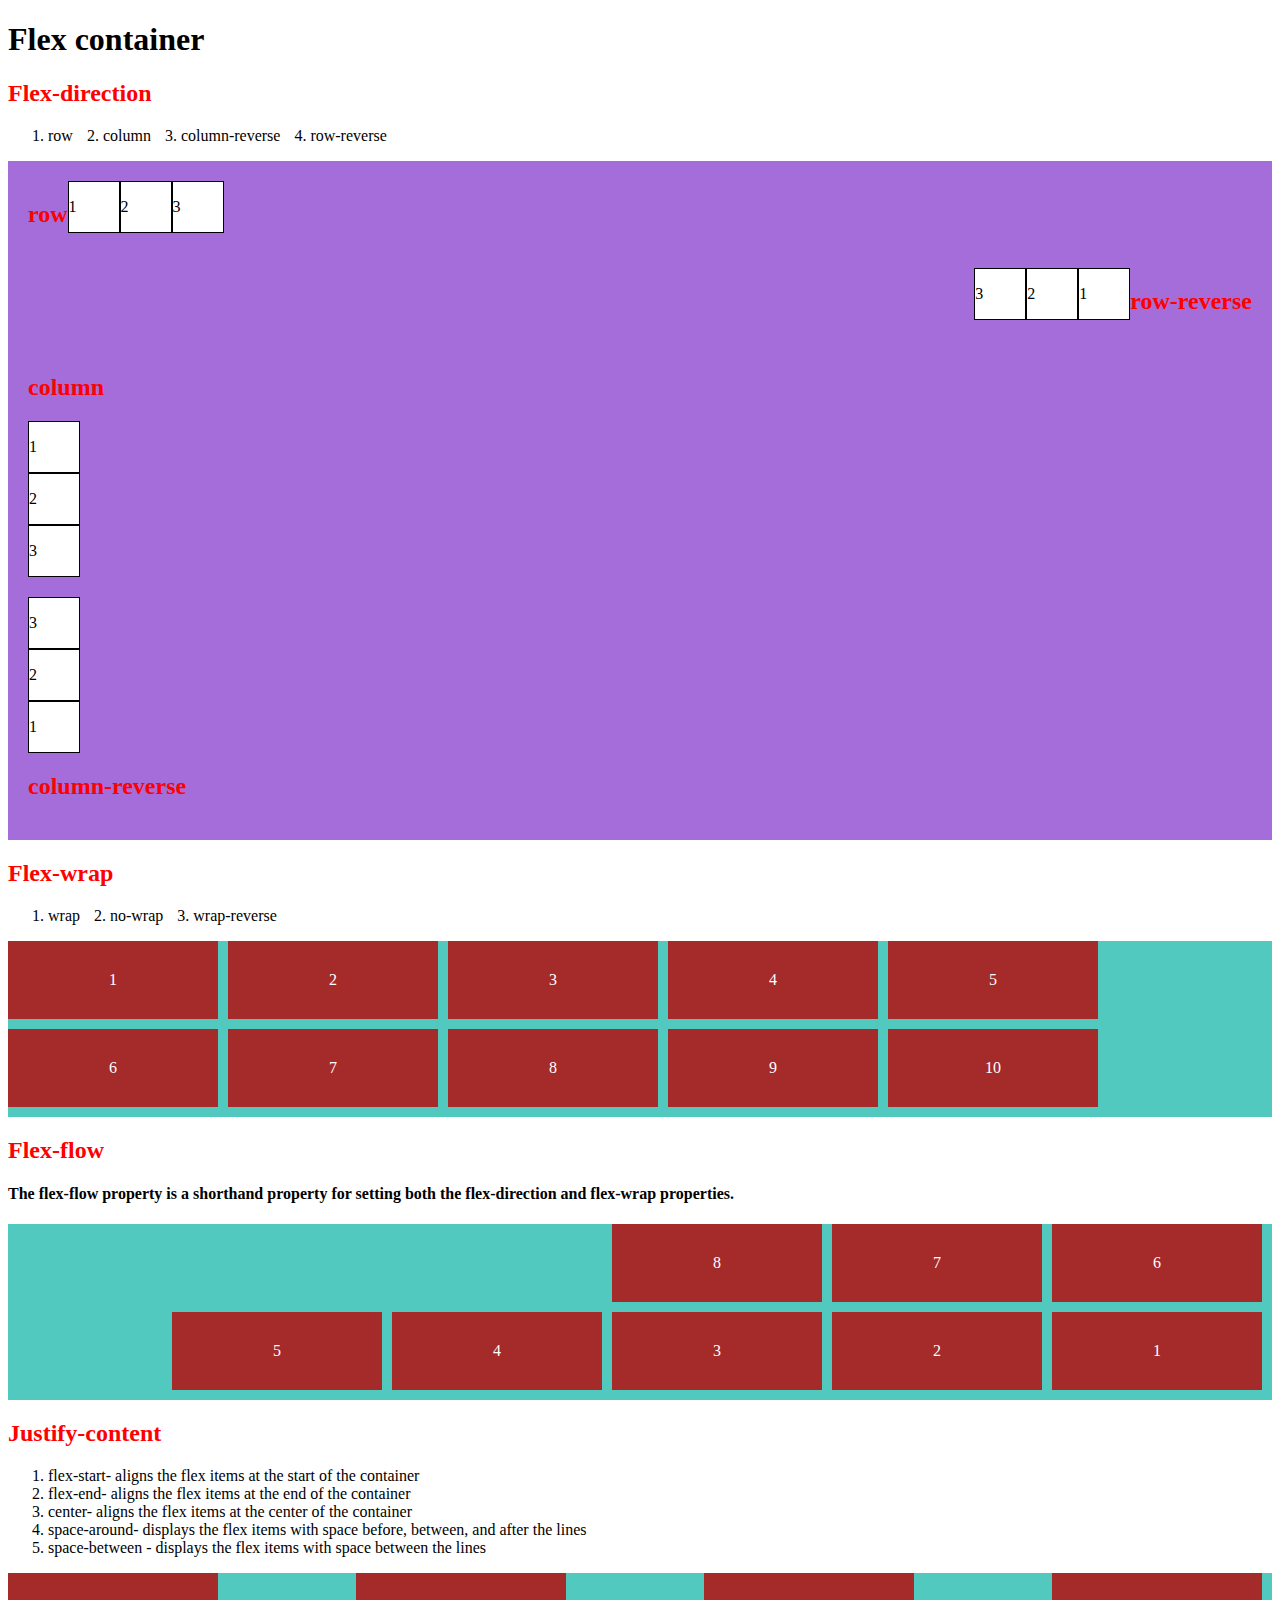
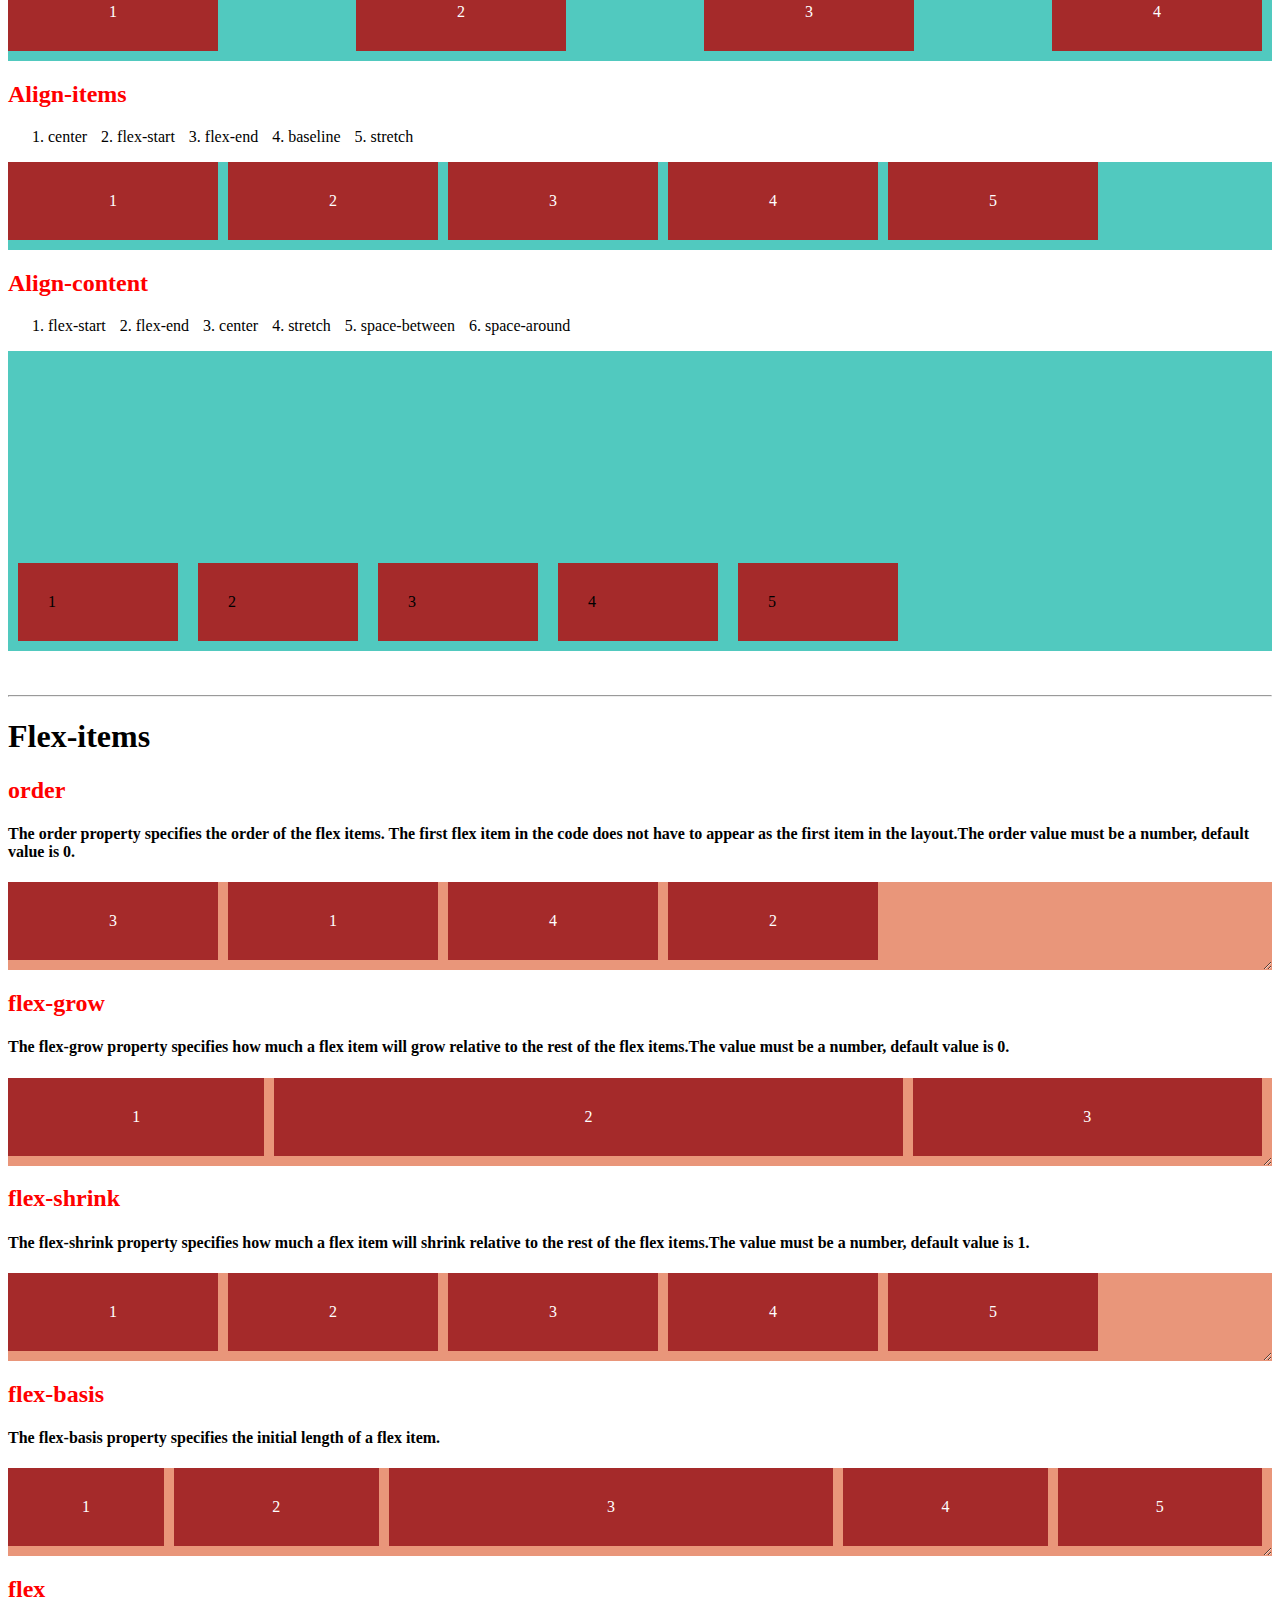
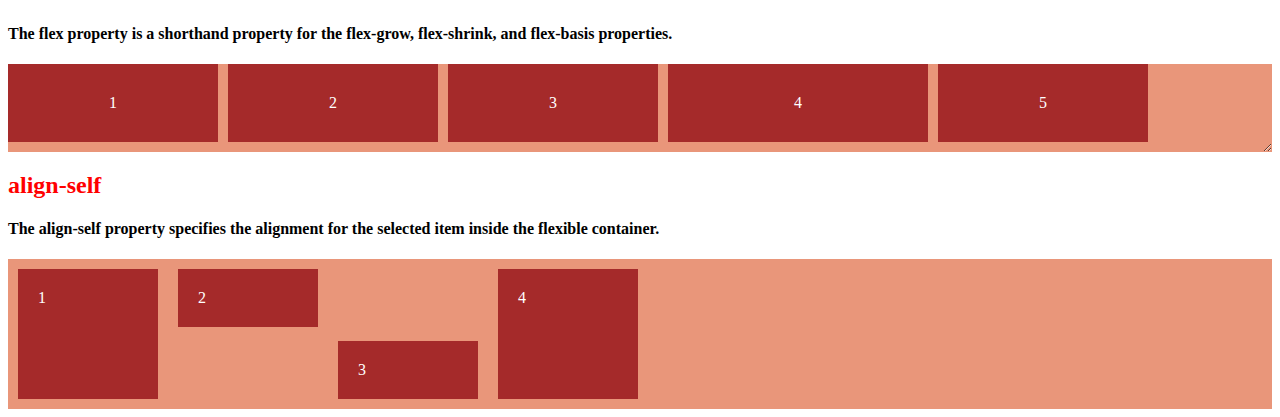
<file: flex/index.html>
<!DOCTYPE html>
<html lang="en">
<head>
    <meta charset="UTF-8">
    <meta http-equiv="X-UA-Compatible" content="IE=edge">
    <meta name="viewport" content="width=device-width, initial-scale=1.0">
    <title>Document</title>
    <link rel="stylesheet" href="./css/style.css">
</head>
<body>

    <h1>Flex container</h1>
    <h2>Flex-direction</h2>
    <ol class="flexli">
        <li>row</li>
        <li>column</li>
        <li>column-reverse</li>
        <li>row-reverse</li>
    </ol>
   <div class="flexdirect">
    
    <div class="directitem">
        <h2>row</h2>
        <div>1</div>
        <div>2</div>
        <div>3</div>
    </div>
    
    <div class="directitem">
        <h2>row-reverse</h2>
        <div>1</div>
        <div>2</div>
        <div>3</div>
    </div>
    
    <div class="directitem">
        <h2>column</h2>
        <div>1</div>
        <div>2</div>
        <div>3</div>
    </div>
    <div class="directitem">
        <h2>column-reverse</h2>

        <div>1</div>
        <div>2</div>
        <div>3</div>
    </div> 

   </div>
    
  
    
    
    <h2>Flex-wrap</h2>
    <ol  class="flexli">
        <li>wrap</li>
        <li>no-wrap</li>
        <li>wrap-reverse</li>
    </ol>
    <div class="flexwrap">
        <div>1</div>
        <div>2</div>
        <div>3</div>
        <div>4</div>
        <div>5</div>
        <div>6</div>
        <div>7</div>
        <div>8</div>
        <div>9</div>
        <div>10</div>
    </div>
    <h2>Flex-flow</h2>
    <h4>The flex-flow property is a shorthand property for setting both the flex-direction and flex-wrap properties.</h4>
    <div class="flexflow">
        <div>1</div>
        <div>2</div>
        <div>3</div>
        <div>4</div>
        <div>5</div>
        <div>6</div>
        <div>7</div>
        <div>8</div>
    </div>
    <h2>Justify-content</h2>
    <ol >
        <li>flex-start-  aligns the flex items at the start of the container</li>
        <li>flex-end-  aligns the flex items at the end of the container</li>
        <li>center-   aligns the flex items at the center of the container</li>
        <li>space-around-   displays the flex items with space before, between, and after the lines</li>
        <li>space-between -  displays the flex items with space between the lines</li>
       
    </ol>
    <div class="justify">
        <div>1</div>
        <div>2</div>
        <div>3</div>
        <div>4</div>
    </div>
    <h2>Align-items</h2>
    <ol class="flexli">
        <li>center</li>
        <li>flex-start</li>
        <li>flex-end</li>
        <li>baseline</li>
        <li>stretch</li>
    </ol>
    <div class="alignitem">
        <div>1</div>
        <div>2</div>
        <div>3</div>
        <div>4</div>
        <div>5</div>
    </div>
    <h2>Align-content</h2>
    <ol class="flexli">
        <li>flex-start</li>
        <li>flex-end</li>
        <li>center</li>
        <li>stretch</li>
        <li>space-between</li>
        <li>space-around</li>
    </ol>
    <div class="aligncont">
        <div>1</div>
        <div>2</div>
        <div>3</div>
        <div>4</div>
        <div>5</div>
    </div><br><br>
    <hr>

    <h1>Flex-items</h1>
    <h2>order</h2>
    <h4>The order property specifies the order of the flex items. The first flex item in the code does not have to appear as the first item in the layout.The order value must be a number, default value is 0. </h4>
    <div class="order">
        <div style="order: 2">1</div>
        <div  style="order: 4">2</div>
        <div style="order: 1">3</div>
        <div style="order: 3">4</div>
    </div>
    <h2>flex-grow</h2>
    <h4>The flex-grow property specifies how much a flex item will grow relative to the rest of the flex items.The value must be a number, default value is 0.</h4>
    <div class="flexgrow">
        <div style="flex-grow: 1">1</div>
        <div style="flex-grow: 9">2</div>
        <div style="flex-grow: 3">3</div>
    </div>
    <h2>flex-shrink</h2>
    <h4>The flex-shrink property specifies how much a flex item will shrink relative to the rest of the flex items.The value must be a number, default value is 1.</h4>
    <div class="shrink">
        <div>1</div>
        <div style="flex-shrink: 4"> 2</div>
        <div>3</div>
        <div>4</div>
        <div style="flex-shrink: 8">5</div>
    </div>
    <h2>flex-basis</h2>
    <h4>The flex-basis property specifies the initial length of a flex item.</h4>
    <div class="basis">
        <div  style="flex-basis: 100px">1</div>
        <div>2</div>
        <div  style="flex-basis: 400px">3</div>
        <div>4</div>
        <div>5</div>
    </div>
    <h2>flex</h2>
    <h4>The flex property is a shorthand property for the flex-grow, flex-shrink, and flex-basis properties.</h4>
    <div class="flex">
        <div>1</div>
        <div>2</div>
        <div>3</div>
        <div style="flex: 0 0 200px">4</div>
        <div>5</div>
    </div>
    <h2>align-self</h2>
    <h4>The align-self property specifies the alignment for the selected item inside the flexible container.</h4>
    <div class="self">
        <div>1</div>
        <div style="align-self: flex-start">2</div>
        <div style="align-self: flex-end">3</div>
        <div >4</div>
    </div>
</body>
</html>
</file>
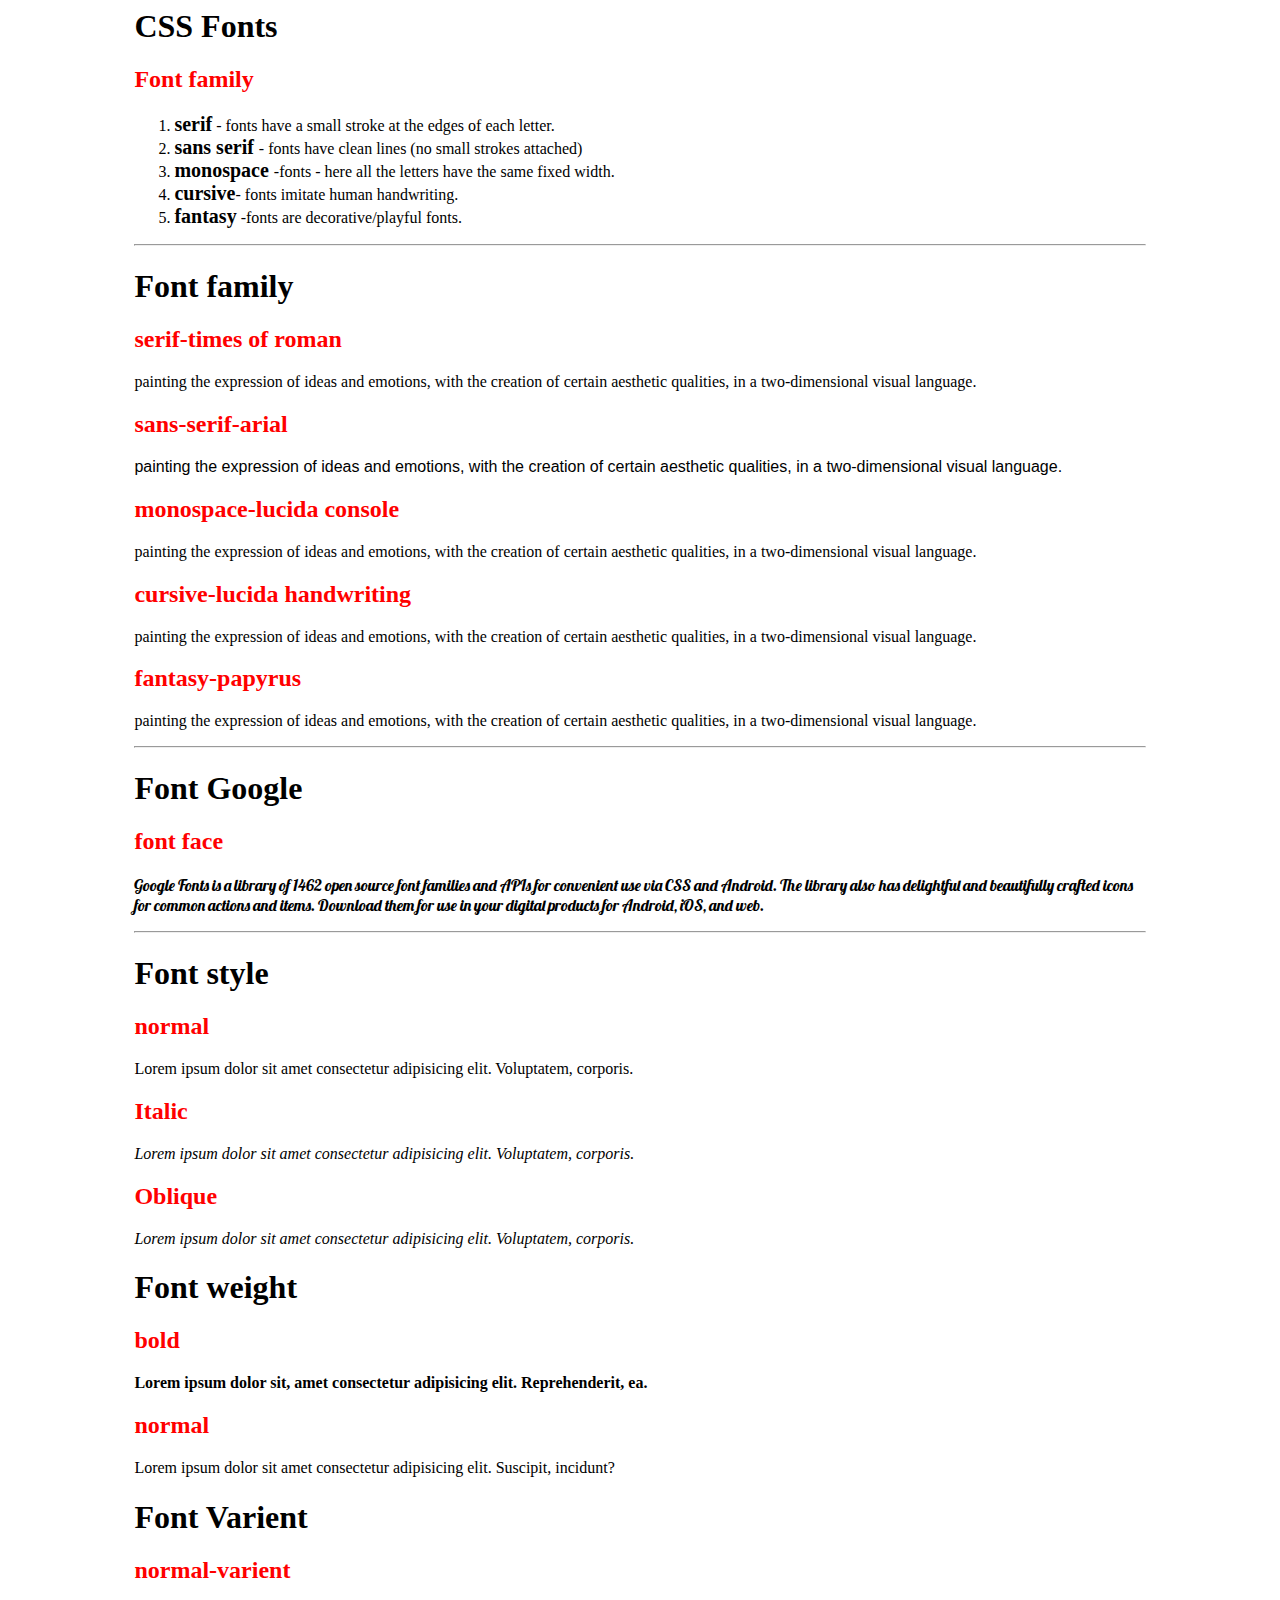
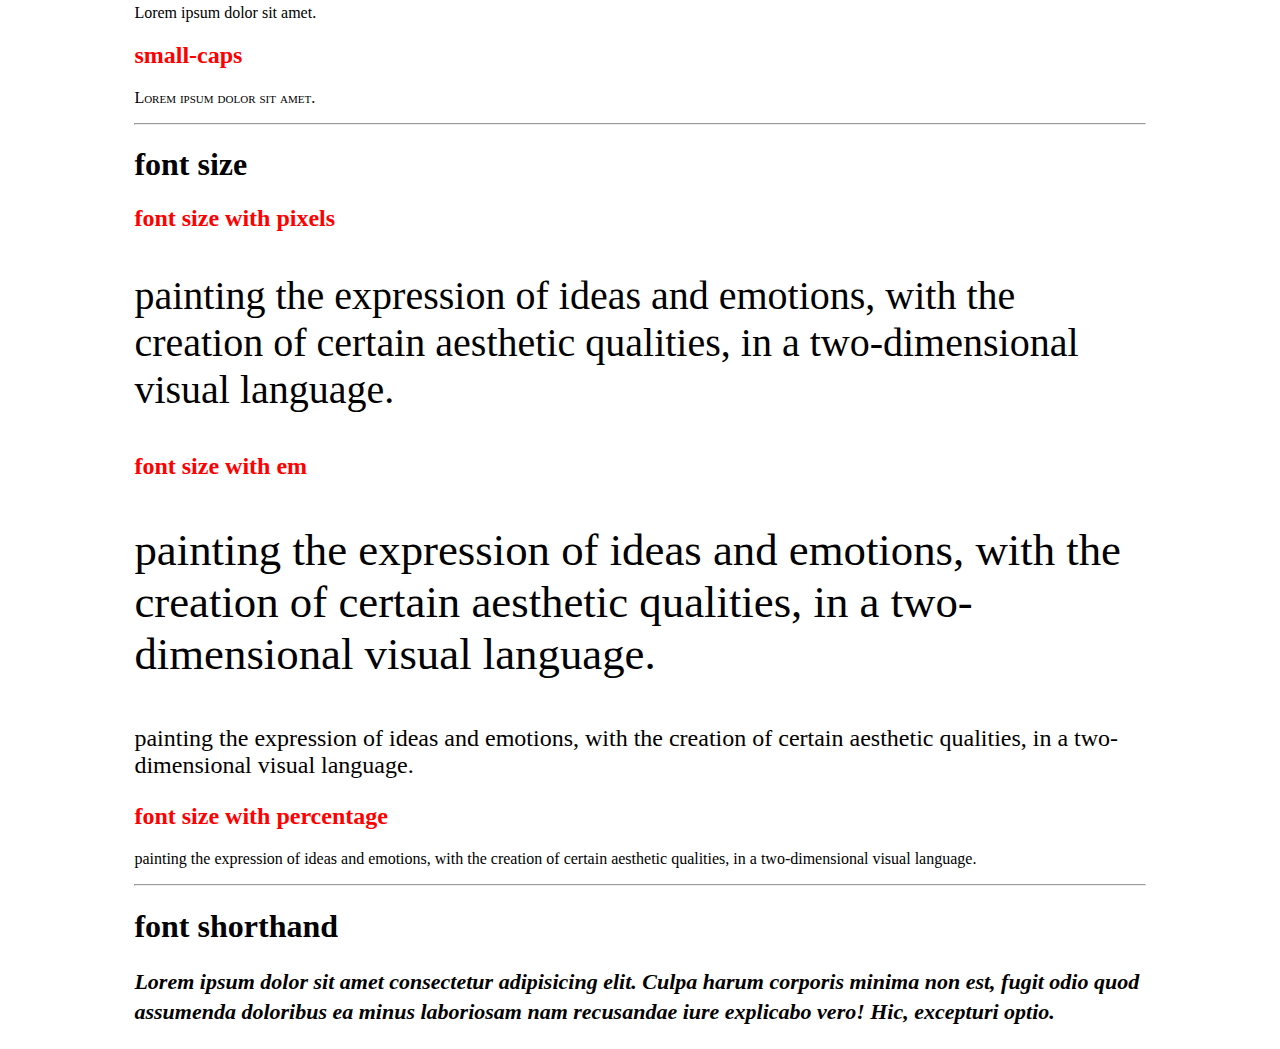
<file: font/index.html>
<html>
 <head>
  <link rel="stylesheet" href="./css/style1.css">
  <title>
  css fonts
  </title>
 </head>
 <body>
     <div class="container">
          <h1>CSS Fonts</h1>
          <section class="sec1">
          <h2>Font family</h2>
          <ol>
          <li> <span class="font">serif</span> - fonts have a small stroke at the edges of each letter.</li>
          <li> <span class="font">sans serif </span> - fonts have clean lines (no small strokes attached)</li>
          <li> <span class="font">monospace </span> -fonts - here all the letters have the same fixed width.</li>
          <li> <span class="font"> cursive</span>- fonts imitate human handwriting.</li>
          <li> <span class="font">fantasy</span> -fonts are decorative/playful fonts.</li>
          </ol><hr>
           <h1>Font family</h1>
            <h2>serif-times of roman</h2>
             <p class="para1">painting  the expression of ideas and emotions, with the creation of certain aesthetic qualities, in a two-dimensional visual language.</p>
             <h2>sans-serif-arial</h2>
              <p class="para2">painting  the expression of ideas and emotions, with the creation of certain aesthetic qualities, in a two-dimensional visual language.</p>
              <h2>monospace-lucida console</h2>
              <p class="para3">painting  the expression of ideas and emotions, with the creation of certain aesthetic qualities, in a two-dimensional visual language.</p>
              <h2>cursive-lucida handwriting</h2>
              <p class="para4">painting  the expression of ideas and emotions, with the creation of certain aesthetic qualities, in a two-dimensional visual language.</p>
              <h2>fantasy-papyrus</h2>
              <p class="para5">painting  the expression of ideas and emotions, with the creation of certain aesthetic qualities, in a two-dimensional visual language.</p>
           </section><hr>
         
            <div>
            <h1> Font Google</h1>
            <h2>font face</h2>
             <p class="lobster">Google Fonts is a library of 1462 open source font families and APIs for convenient use via CSS and Android. The library also has delightful and beautifully crafted icons for common actions and items. Download them for use in your digital products for Android, iOS, and web.</p>
            </div><hr>
         
            <h1>Font style</h1> 
            <h2>normal</h2>
            <p class="normal">Lorem ipsum dolor sit amet consectetur adipisicing elit. Voluptatem, corporis.</p>
            <h2>Italic</h2>
            <p class="italic">Lorem ipsum dolor sit amet consectetur adipisicing elit. Voluptatem, corporis.</p>
            <h2>Oblique</h2>
            <p class="oblique">Lorem ipsum dolor sit amet consectetur adipisicing elit. Voluptatem, corporis.</p>
         
            <h1>Font weight</h1>
            <h2>bold</h2>
            <p class="bold">Lorem ipsum dolor sit, amet consectetur adipisicing elit. Reprehenderit, ea.</p>
            <h2>normal</h2>
            <p class="nor">Lorem ipsum dolor sit amet consectetur adipisicing elit. Suscipit, incidunt?</p>
            
            <h1>Font Varient</h1>
            <h2>normal-varient</h2>
            <p class="norms">Lorem ipsum dolor sit amet.</p>
            <h2>small-caps</h2>
            <p class="smallcap">Lorem ipsum dolor sit amet.</p><hr>
            
            <h1>font size</h1>
             <h2>font size with pixels</h2>
              <p class="px1">painting  the expression of ideas and emotions, with the creation of certain aesthetic qualities, in a two-dimensional visual language.</p>
              <h2>font size with em</h2>
              <p class="em1">painting  the expression of ideas and emotions, with the creation of certain aesthetic qualities, in a two-dimensional visual language.</p>
                <p class="em3">painting  the expression of ideas and emotions, with the creation of certain aesthetic qualities, in a two-dimensional visual language.</p>
              <h2>font size with percentage</h2>
               <p class="pem1">painting  the expression of ideas and emotions, with the creation of certain aesthetic qualities, in a two-dimensional visual language.</p>
            <hr> 
              
               <h1>font shorthand</h1>
               <p class="fshort">Lorem ipsum dolor sit amet consectetur adipisicing elit. Culpa harum corporis minima non est, fugit odio quod assumenda doloribus ea minus laboriosam nam recusandae iure explicabo vero! Hic, excepturi optio.</p>
         
         
     </div>
 
 </body>
 </html>
</file>
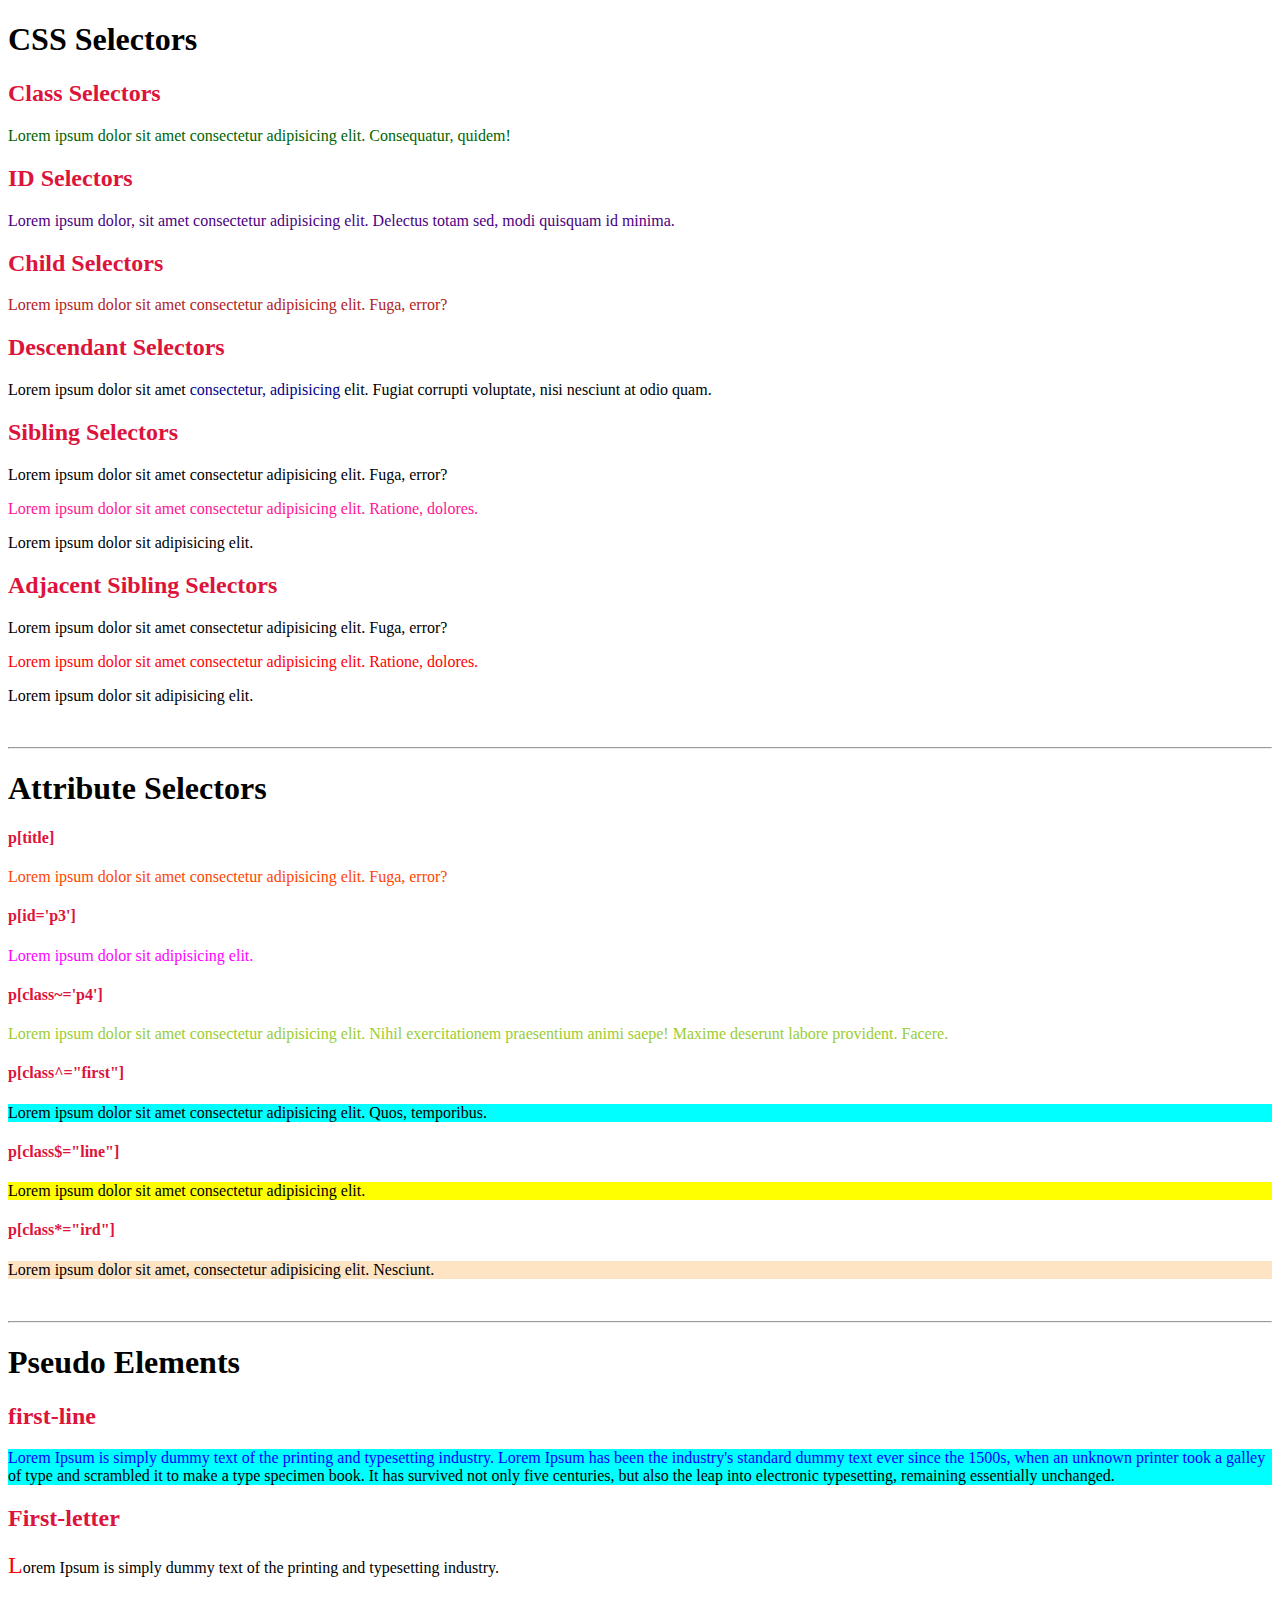
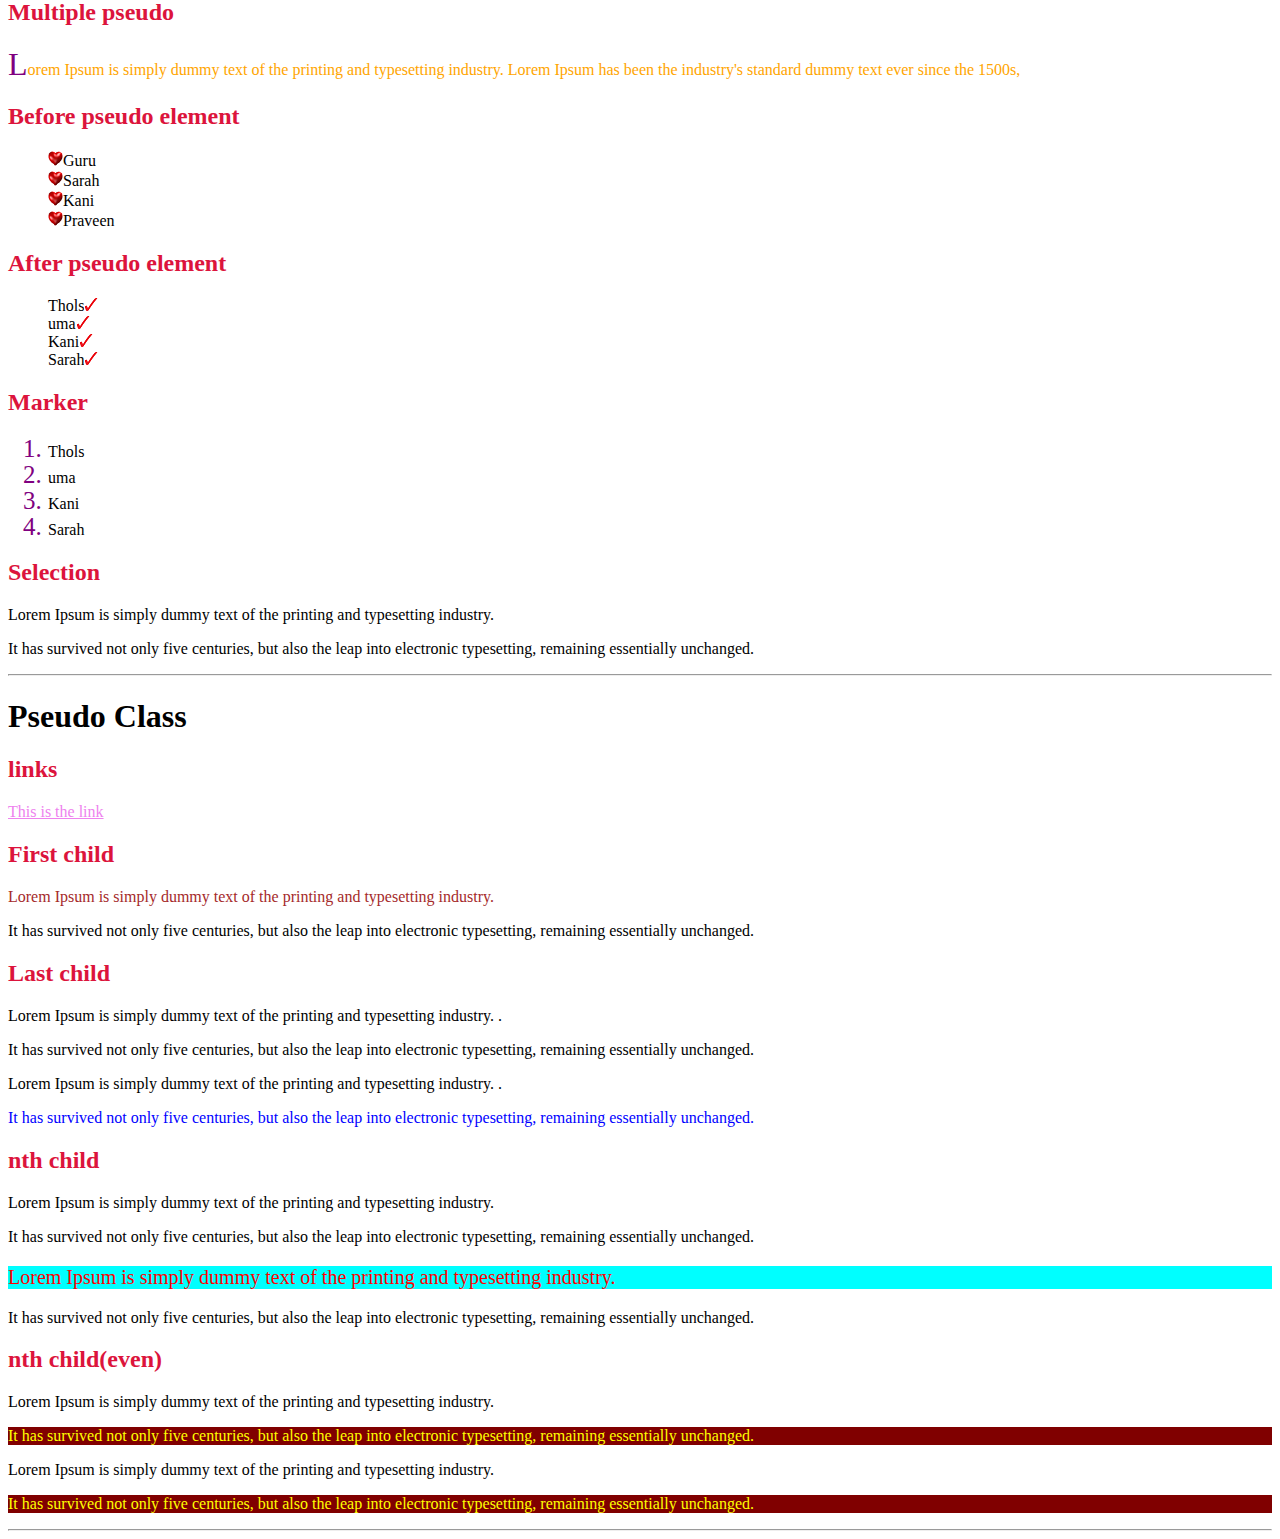
<file: selectors/index.html>
<!DOCTYPE html>
<html lang="en">
<head>
    <meta charset="UTF-8">
    <meta http-equiv="X-UA-Compatible" content="IE=edge">
    <meta name="viewport" content="width=device-width, initial-scale=1.0">
    <link rel="stylesheet" href="./css/style.css">
    <title>CSS</title>
</head>
<body>

		<div class="selectors">
			<h1>CSS Selectors</h1>
			<!-- # Class Selectors -->
			<h2>Class Selectors</h2>
			<p class="class-selector">Lorem ipsum dolor sit amet consectetur adipisicing elit. Consequatur, quidem!</p>
	
			<!-- # ID Selectors -->
			<h2>ID Selectors</h2>
			<p id="id-selector">Lorem ipsum dolor, sit amet consectetur adipisicing elit. Delectus totam sed, modi quisquam id minima.</p>

			<!-- # Child Selectors -->
			<h2>Child Selectors</h2>
			<div class="child-selector">
				<p>Lorem ipsum dolor sit amet consectetur adipisicing elit. Fuga, error?</p>
			</div>

			<!-- # Descendant Selectors -->
			<h2>Descendant Selectors</h2>
			<div class="descendant-selector">
				<p>Lorem ipsum dolor sit amet <span>consectetur, adipisicing</span>  elit. Fugiat corrupti voluptate, nisi nesciunt at odio quam.</p>
			</div>

			<!-- # Sibling Selectors -->
			<h2>Sibling Selectors</h2>
			<div class="sibling-selector">
				<p class="p1">Lorem ipsum dolor sit amet consectetur adipisicing elit. Fuga, error?</p>
				<p>Lorem ipsum dolor sit amet consectetur adipisicing elit. Ratione, dolores.</p>
				<div>
					<p>Lorem ipsum dolor sit adipisicing elit.</p>
				</div>
			</div>

			<!-- # Adjacent Sibling Selectors -->
			<h2>Adjacent Sibling Selectors</h2>
			<div class="adj-sibling-selector">
				<p class="p2">Lorem ipsum dolor sit amet consectetur adipisicing elit. Fuga, error?</p>
				<p>Lorem ipsum dolor sit amet consectetur adipisicing elit. Ratione, dolores.</p>
				<p>Lorem ipsum dolor sit adipisicing elit.</p>
			</div><br><hr>

			<!-- # Attribute Selectors -->
			<h1>Attribute Selectors</h1>
			<div class="attr-selector">
				<h4>p[title]</h4>
				<p title="Attribute Selectors">Lorem ipsum dolor sit amet consectetur adipisicing elit. Fuga, error?</p>
				
				<h4>p[id='p3']</h4>
				<p id="p3">Lorem ipsum dolor sit adipisicing elit.</p>
				
				<h4>p[class~='p4']</h4>
				<p class="p4 p5 p6">Lorem ipsum dolor sit amet consectetur adipisicing elit. Nihil exercitationem praesentium animi saepe! Maxime deserunt labore provident. Facere.</p>
				
				<h4>p[class^="first"]</h4>
				<p class="first-para">Lorem ipsum dolor sit amet consectetur adipisicing elit. Quos, temporibus.</p>
				
				<h4>p[class$="line"]</h4>
				<p class="second-line">Lorem ipsum dolor sit amet consectetur adipisicing elit.</p>
				
				<h4>p[class*="ird"]</h4>
				<p class="third">Lorem ipsum dolor sit amet, consectetur adipisicing elit. Nesciunt.</p>
			</div>
			<br><hr>

			<h1>Pseudo Elements</h1>
	  <section>
		
	  <h2>first-line</h2>
	    <p class="first">Lorem Ipsum is simply dummy text of the printing and typesetting industry. Lorem Ipsum has been the industry's standard dummy text ever since the 1500s, when an unknown printer took a galley of type and scrambled it to make a type specimen book. It has survived not only five centuries, but also the leap into electronic typesetting, remaining essentially unchanged.</p>
	  <h2>First-letter</h2>
	    <p class="letter">Lorem Ipsum is simply dummy text of the printing and typesetting industry.</p>
	  <h2>Multiple pseudo</h2>
	   <p class="mp1">Lorem Ipsum is simply dummy text of the printing and typesetting industry. Lorem Ipsum has been the industry's standard dummy text ever since the 1500s,</p>
	   
	  <h2>Before pseudo element</h2>
	   <ul class="list">
	    <li>Guru</li>
		<li>Sarah</li>
		<li>Kani</li>
		<li>Praveen</li>
	   </ul>
	  <h2>After pseudo element</h2>
	   <ol class="llist">
	    <li>Thols</li>
		<li>uma</li>
		<li>Kani</li>
		<li>Sarah</li>
	   </ol>
	  <h2>Marker</h2>
	   <ol class="list2" >
	    <li>Thols</li>
		<li>uma</li>
		<li>Kani</li>
		<li>Sarah</li>
	   </ol>
	  <h2>Selection</h2>
	   <p class="selec">Lorem Ipsum is simply dummy text of the printing and typesetting industry. </p>
	   <p class="selec1">It has survived not only five centuries, but also the leap into electronic typesetting, remaining essentially unchanged.</p>
	 </section><hr>

	 <h1>Pseudo Class</h1>
	 <section>
		<h2>links</h2>
		<a href="https://www.youtube.com/">
			This is the link</a>
	 <h2>First child</h2>
	  <div class="pp">
	  <p>Lorem Ipsum is simply dummy text of the printing and typesetting industry.</p>
	  <p>It has survived not only five centuries, but also the leap into electronic typesetting, remaining essentially unchanged.</p>
	  </div>
	  
	 <h2>Last child</h2>
	  <div class="pp1">
	   <p>Lorem Ipsum is simply dummy text of the printing and typesetting industry. .</p>
	   <p>It has survived not only five centuries, but also the leap into electronic typesetting, remaining essentially unchanged.</p>
	   <p>Lorem Ipsum is simply dummy text of the printing and typesetting industry. .</p>
	   <p>It has survived not only five centuries, but also the leap into electronic typesetting, remaining essentially unchanged.</p>
	  </div>
	  
	  <h2>nth child</h2>
	   <div class="pp2">
		<p>Lorem Ipsum is simply dummy text of the printing and typesetting industry.</p>
		<p>It has survived not only five centuries, but also the leap into electronic typesetting, remaining essentially unchanged.</p>
	   <p>Lorem Ipsum is simply dummy text of the printing and typesetting industry. </p>
	   <p>It has survived not only five centuries, but also the leap into electronic typesetting, remaining essentially unchanged.</p>
	  </div>
	  
	  <h2>nth child(even)</h2>
	   <div class="pp3">
		<p>Lorem Ipsum is simply dummy text of the printing and typesetting industry. </p>
		<p>It has survived not only five centuries, but also the leap into electronic typesetting, remaining essentially unchanged.</p>
		<p>Lorem Ipsum is simply dummy text of the printing and typesetting industry. </p>
		<p>It has survived not only five centuries, but also the leap into electronic typesetting, remaining essentially unchanged.</p>
	  </div>
	 </section><hr>
           </div>

		  
</body>
</html>
</file>
<file: flex/css/style.css>
.headtop{
    display: flex;
    background-color: aqua;
    padding: 20px;
}
.headtop li{
    list-style: none;
    padding-right: 20px;
}
h2{
    color: red;
}
.flexdirect{
    display: flex;
    flex-direction: column;
    gap: 20px;
    background-color: rgb(165, 109, 217);
    padding: 20px;
   
}
.directitem:nth-child(1){
    display: flex;
    flex-direction: row;
}
.directitem:nth-child(2){
    display: flex;
    flex-direction: row-reverse;
}
.directitem:nth-child(3){
    display: flex;
    flex-direction: column;
}
.directitem:nth-child(4){
    display: flex;
    flex-direction: column-reverse;
}

.directitem div{
    width: 50px;
    height: 50px;
    line-height: 50px;
    border: 1px solid ;
    background-color: white;
}


/* .flexdir{
    display: flex;
    flex-direction: column-reverse;
    background-color: rgb(81, 201, 191);
}
.flexdir1{
display: flex;
flex-direction: column;
background-color: rgb(81, 201, 191);
width:400px;
} */
.flexli{
    display: flex; 
   
}
.flexli li{
     padding-right: 30px;
}
.flexwrap{
    display: flex;
    flex-wrap: wrap;
    background-color: rgb(81, 201, 191);
}
.flexwrap div, .flexflow div, .justify div,  .alignitem div, .order div, .flexgrow div, .shrink div, .basis div, .flex div{
    background-color: brown;
 margin-right: 10px;
 margin-bottom: 10px;
   width:150px;
    padding:30px;
    color:white;
    text-align: center;
}
.flexflow{
    display: flex;
    flex-flow: row-reverse wrap-reverse;
    background-color: rgb(81, 201, 191);
}
.justify{
    display: flex;
    justify-content:space-between;
    background-color: rgb(81, 201, 191);
    
}
.alignitem{
    display: flex;
    align-items: center;
  background-color: rgb(81, 201, 191);
  
}
.aligncont{
  display: flex;
  height: 300px;
  flex-wrap: wrap;
  align-content: flex-end;
  background-color: rgb(81, 201, 191);
}
 .aligncont div{
 background-color: brown;
  width: 100px;
  margin: 10px;
    padding:30px;
}
.order, .flexgrow, .shrink, .basis, .flex{
    display: flex;
background-color: darksalmon;
overflow: auto;
resize: horizontal;
}
.self{
    display: flex;
    height: 150px;
    background-color: darksalmon;
}
.self div{
    background-color: brown;

  color: white;
  width: 100px;
  margin: 10px;
 padding: 20px;
}
</file>
<file: font/css/style1.css>
.container{
    margin:0  auto;
   width: 80%;
}
h2{color:red;}

.para1{font-family:"Times New Roman";}
.para2{font-family:Arial;}
.para3{font-family:"Lucida Console";}
.para4{font-family:"lucida handwriting";}
.para5{font-family:papyrus;}
@font-face
{font-family:lobster;
src:url(../font-file/Lobster-Regular.ttf)}
.lobster{font-family:lobster;}
.px1{font-size:40px;}



.em1{font-size:2.8em;}
.em2{font-size:0.8em;}
.em3{font-size:1.5em;}

.pem1{font-size:100%;}

.font{
    font-weight: bold;
    font-size: 20px;
}

.fshort{
    font: italic bold 22px/30px Georgia, serif;
}
.normal{
    font-style: normal;
}
.italic{
    font-style: italic;
}
.oblique{
    font-style: oblique;
}
.bold{
    font-weight: bold;
}
.nor{
    font-weight: normal;
}
.norms{
    font-variant: normal;
}
.smallcap{
    font-variant: small-caps;
}
</file>
<file: selectors/css/style.css>
b,h2,h3,h4{
    color: crimson;
}

.class-selector{
	color: darkgreen;
}

#id-selector{
	color:indigo;
}

.child-selector>p{
	color:firebrick;
}

.descendant-selector span{
	color:darkblue;
}

.p1~p{
	color:deeppink;
}

.p2+p{
	color:red;
}

p[title]{
	color:orangered;
}

p[id='p3']{
	color:magenta;
}

p[class~='p4']{
	color:yellowgreen;
}

p[class^="first"] {
  background-color: aqua;
}

p[class$="line"] {
  background-color: yellow;
}

p[class*="ird"] {
  background-color:bisque;
}
a:link{
	color:violet;
}
a:visited{
	color:blue;
}
a:hover{
	color:red;
}
a:active{
	color:olive;
}
.first::first-line{
	color:blue;
}
.letter::first-letter{
	color:red;
	font-size:x-large;
}
.mp1::first-line{
	font-size:small-caps;
	color:orange;
}
.mp1::first-letter{
	font-size:xx-large;
	color:purple;
}
.list{
	list-style:none;
}
.list li{
	position:relative;
}
.list li::before{
	content:url("../image/heart.png");
	/* position:absolute;
	left:-20; */
	
	top:0;
	width:5px;
	height:2px ;

}
.llist{
	list-style:none;
}
.llist li{
	position:relative;
}
.llist li::after{
	content:url("../image/tick.png");
	position:absolute;
	top:0;
	width:5px;
	height:auto;
	left:40;
}
.selec::selection{
	color:red;
	background-color:black;
}
.selec1::selection{
	color:yellow;
	background-color:green;
}
.list2 li::marker{
	color:purple;
	font-size:25px;
}
.pp p:first-child{
	color:brown;
}
.pp1 p:last-child{
	color:blue;
}
.pp2 p:nth-child(3){
	color:red;
	background-color:aqua;
	font-size:20px;
}
.pp3 p:nth-child(even){
	color:yellow;
	background-color:maroon;
}
</file>
